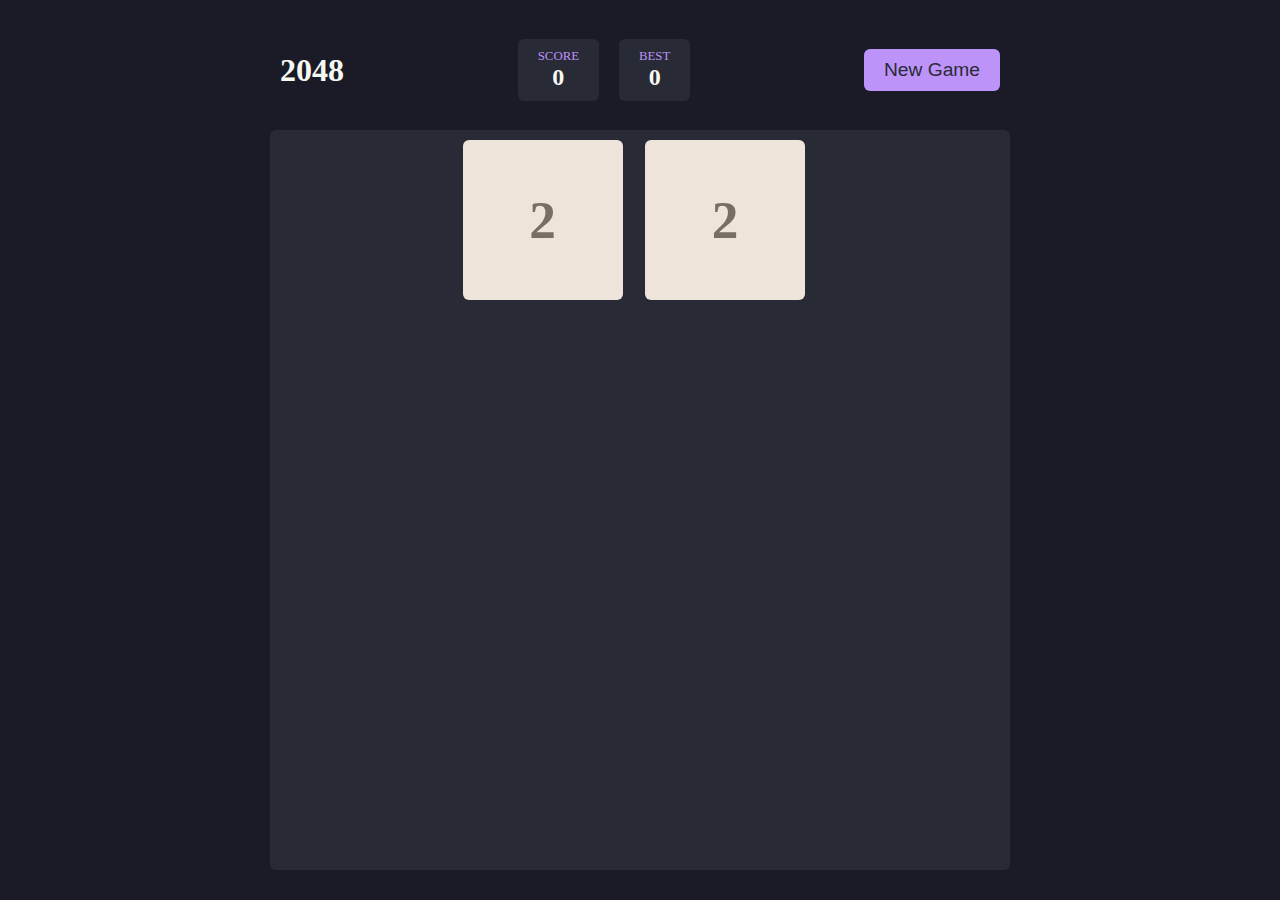
<file: 2048/2048.html>
<!DOCTYPE html>
<html lang="en">
<head>
    <meta charset="utf-8">
    <meta name="viewport" content="width=device-width, initial-scale=1, maximum-scale=1, user-scalable=no">
    <title>2048 Game</title>
    <style>
        :root {
            --grid-size: min(80vh, 80vw);
            --tile-size: calc(var(--grid-size) / 4 - 20px);
        }

        body {
            margin: 0;
            min-height: 100vh;
            display: flex;
            justify-content: center;
            align-items: center;
            background-color: #1a1b26;
            color: #f8f8f2;
        }

        .game-container {
            width: var(--grid-size);
            display: flex;
            flex-direction: column;
            align-items: center;
            gap: 20px;
            padding: 20px;
        }

        .header {
            width: 100%;
            display: flex;
            justify-content: space-between;
            align-items: center;
        }

        .scores {
            display: flex;
            gap: 20px;
        }

        .score-box {
            background: #282a36;
            padding: 10px 20px;
            border-radius: 6px;
            text-align: center;
        }

        .score-label {
            font-size: 0.8em;
            color: #bd93f9;
        }

        .score-value {
            font-size: 1.5em;
            font-weight: bold;
        }

        .grid {
            width: var(--grid-size);
            height: var(--grid-size);
            background: #282a36;
            border-radius: 6px;
            padding: 10px;
            position: relative;
            display: grid;
            grid-template: repeat(4, 1fr) / repeat(4, 1fr);
            gap: 10px;
        }

        .tile {
            width: var(--tile-size);
            height: var(--tile-size);
            border-radius: 6px;
            display: flex;
            justify-content: center;
            align-items: center;
            font-size: calc(var(--tile-size) / 3);
            font-weight: bold;
            transition: all 0.15s ease;
        }

        .tile-2 { background: #eee4da; color: #776e65; }
        .tile-4 { background: #ede0c8; color: #776e65; }
        .tile-8 { background: #f2b179; color: #f9f6f2; }
        .tile-16 { background: #f59563; color: #f9f6f2; }
        .tile-32 { background: #f67c5f; color: #f9f6f2; }
        .tile-64 { background: #f65e3b; color: #f9f6f2; }
        .tile-128 { background: #edcf72; color: #f9f6f2; }
        .tile-256 { background: #edcc61; color: #f9f6f2; }
        .tile-512 { background: #edc850; color: #f9f6f2; }
        .tile-1024 { background: #edc53f; color: #f9f6f2; }
        .tile-2048 { background: #edc22e; color: #f9f6f2; }

        @keyframes appear {
            0% { transform: scale(0); }
            100% { transform: scale(1); }
        }

        @keyframes pop {
            0% { transform: scale(1); }
            50% { transform: scale(1.1); }
            100% { transform: scale(1); }
        }

        .tile-new {
            animation: appear 0.2s;
        }

        .tile-merged {
            animation: pop 0.2s;
        }

        .game-over {
            position: absolute;
            top: 0;
            left: 0;
            right: 0;
            bottom: 0;
            background: rgba(40, 42, 54, 0.8);
            display: flex;
            flex-direction: column;
            justify-content: center;
            align-items: center;
            gap: 20px;
            border-radius: 6px;
        }

        .btn {
            background: #bd93f9;
            color: #282a36;
            border: none;
            padding: 10px 20px;
            border-radius: 6px;
            font-size: 1.2em;
            cursor: pointer;
            transition: background 0.2s;
        }

        .btn:hover {
            background: #ff79c6;
        }

        @media (max-width: 768px) {
            :root {
                --grid-size: 90vw;
            }

            .game-container {
                padding: 10px;
            }

            .header {
                flex-direction: column;
                gap: 10px;
            }
        }
    </style>
</head>
<body>
    <div class="game-container">
        <div class="header">
            <h1>2048</h1>
            <div class="scores">
                <div class="score-box">
                    <div class="score-label">SCORE</div>
                    <div class="score-value" id="score">0</div>
                </div>
                <div class="score-box">
                    <div class="score-label">BEST</div>
                    <div class="score-value" id="high-score">0</div>
                </div>
            </div>
            <button class="btn" id="new-game-btn">New Game</button>
        </div>
        <div class="grid"></div>
    </div>

    <script>
        class Game2048 {
            constructor() {
                this.grid = document.querySelector('.grid');
                this.scoreElement = document.getElementById('score');
                this.highScoreElement = document.getElementById('high-score');
                this.newGameButton = document.getElementById('new-game-btn');
                
                this.board = Array(4).fill().map(() => Array(4).fill(0));
                this.score = 0;
                this.highScore = parseInt(localStorage.getItem('highScore')) || 0;
                this.canMove = true;
                this.previousBoard = Array(4).fill().map(() => Array(4).fill(0));

                this.setupEventListeners();
                this.newGame();
            }

            setupEventListeners() {
                document.addEventListener('keydown', this.handleKeydown.bind(this));
                this.newGameButton.addEventListener('click', () => this.newGame());
                this.setupTouchEvents();
            }

            setupTouchEvents() {
                let touchStartX, touchStartY;

                this.grid.addEventListener('touchstart', (e) => {
                    touchStartX = e.touches[0].clientX;
                    touchStartY = e.touches[0].clientY;
                    e.preventDefault();
                }, { passive: false });

                this.grid.addEventListener('touchend', (e) => {
                    if (!this.canMove) return;

                    const touchEndX = e.changedTouches[0].clientX;
                    const touchEndY = e.changedTouches[0].clientY;
                    const deltaX = touchEndX - touchStartX;
                    const deltaY = touchEndY - touchStartY;
                    const minSwipeDistance = 30;

                    if (Math.abs(deltaX) > Math.abs(deltaY)) {
                        if (Math.abs(deltaX) > minSwipeDistance) {
                            this.move(deltaX > 0 ? 'right' : 'left');
                        }
                    } else {
                        if (Math.abs(deltaY) > minSwipeDistance) {
                            this.move(deltaY > 0 ? 'down' : 'up');
                        }
                    }
                    e.preventDefault();
                }, { passive: false });
            }

            handleKeydown(e) {
                if (!this.canMove) return;

                switch (e.key) {
                    case 'ArrowUp': this.move('up'); break;
                    case 'ArrowDown': this.move('down'); break;
                    case 'ArrowLeft': this.move('left'); break;
                    case 'ArrowRight': this.move('right'); break;
                }
            }

            newGame() {
                this.board = Array(4).fill().map(() => Array(4).fill(0));
                this.previousBoard = Array(4).fill().map(() => Array(4).fill(0));
                this.score = 0;
                this.canMove = true;
                this.grid.innerHTML = '';
                this.updateScore();
                this.generateTile();
                this.generateTile();
            }

            generateTile() {
                const emptyCells = [];
                for (let y = 0; y < 4; y++) {
                    for (let x = 0; x < 4; x++) {
                        if (this.board[y][x] === 0) {
                            emptyCells.push({x, y});
                        }
                    }
                }
                if (emptyCells.length) {
                    const {x, y} = emptyCells[Math.floor(Math.random() * emptyCells.length)];
                    this.board[y][x] = Math.random() < 0.9 ? 2 : 4;
                    this.renderTile(x, y, this.board[y][x], true);
                }
            }

            renderTile(x, y, value, isNew = false) {
                const tile = document.createElement('div');
                tile.className = `tile tile-${value}${isNew ? ' tile-new' : ''}`;
                tile.textContent = value;
                tile.style.gridColumn = x + 1;
                tile.style.gridRow = y + 1;
                this.grid.appendChild(tile);
            }

            move(direction) {
                let moved = false;
                const newBoard = JSON.parse(JSON.stringify(this.board));

                const merge = (cells) => {
                    const merged = [];
                    for (let i = 0; i < cells.length - 1; i++) {
                        if (cells[i] && cells[i] === cells[i + 1]) {
                            cells[i] *= 2;
                            this.score += cells[i];
                            cells[i + 1] = 0;
                            merged.push(true);
                            i++;
                        } else {
                            merged.push(false);
                        }
                    }
                    return cells.filter(cell => cell !== 0);
                };

                const slide = (row) => {
                    const filtered = row.filter(cell => cell !== 0);
                    const merged = merge(filtered);
                    while (merged.length < 4) merged.push(0);
                    return merged;
                };

                if (direction === 'left' || direction === 'right') {
                    for (let i = 0; i < 4; i++) {
                        const row = direction === 'right' ? [...newBoard[i]].reverse() : [...newBoard[i]];
                        const newRow = slide(row);
                        newBoard[i] = direction === 'right' ? newRow.reverse() : newRow;
                        if (JSON.stringify(this.board[i]) !== JSON.stringify(newBoard[i])) moved = true;
                    }
                } else {
                    for (let i = 0; i < 4; i++) {
                        const column = [newBoard[0][i], newBoard[1][i], newBoard[2][i], newBoard[3][i]];
                        const newColumn = direction === 'down' ? slide([...column].reverse()).reverse() : slide(column);
                        for (let j = 0; j < 4; j++) {
                            if (newBoard[j][i] !== newColumn[j]) moved = true;
                            newBoard[j][i] = newColumn[j];
                        }
                    }
                }

                if (moved) {
                    this.previousBoard = this.board;
                    this.board = newBoard;
                    this.renderBoard();
                    this.generateTile();
                    if (this.isGameOver()) {
                        this.showGameOver();
                    }
                }
            }

            renderBoard() {
                this.grid.innerHTML = '';
                for (let y = 0; y < 4; y++) {
                    for (let x = 0; x < 4; x++) {
                        const value = this.board[y][x];
                        if (value !== 0) {
                            const isMerged = value > this.previousBoard[y][x];
                            this.renderTile(x, y, value, false);
                            if (isMerged) {
                                const tile = this.grid.lastChild;
                                tile.classList.add('tile-merged');
                            }
                        }
                    }
                }
                this.updateScore();
            }

            updateScore() {
                this.scoreElement.textContent = this.score;
                if (this.score > this.highScore) {
                    this.highScore = this.score;
                    localStorage.setItem('highScore', this.highScore);
                }
                this.highScoreElement.textContent = this.highScore;
            }

            isGameOver() {
                for (let y = 0; y < 4; y++) {
                    for (let x = 0; x < 4; x++) {
                        if (this.board[y][x] === 0) return false;
                        if (y < 3 && this.board[y][x] === this.board[y + 1][x]) return false;
                        if (x < 3 && this.board[y][x] === this.board[y][x + 1]) return false;
                    }
                }
                return true;
            }

            showGameOver() {
                const gameOver = document.createElement('div');
                gameOver.className = 'game-over';
                gameOver.innerHTML = `
                    <h2>Game Over!</h2>
                    <p>Score: ${this.score}</p>
                    <button class="btn" onclick="game.newGame()">Try Again</button>
                `;
                this.grid.appendChild(gameOver);
                this.canMove = false;
            }
        }

        const game = new Game2048();
    </script>
</body>
</html>
</file>
